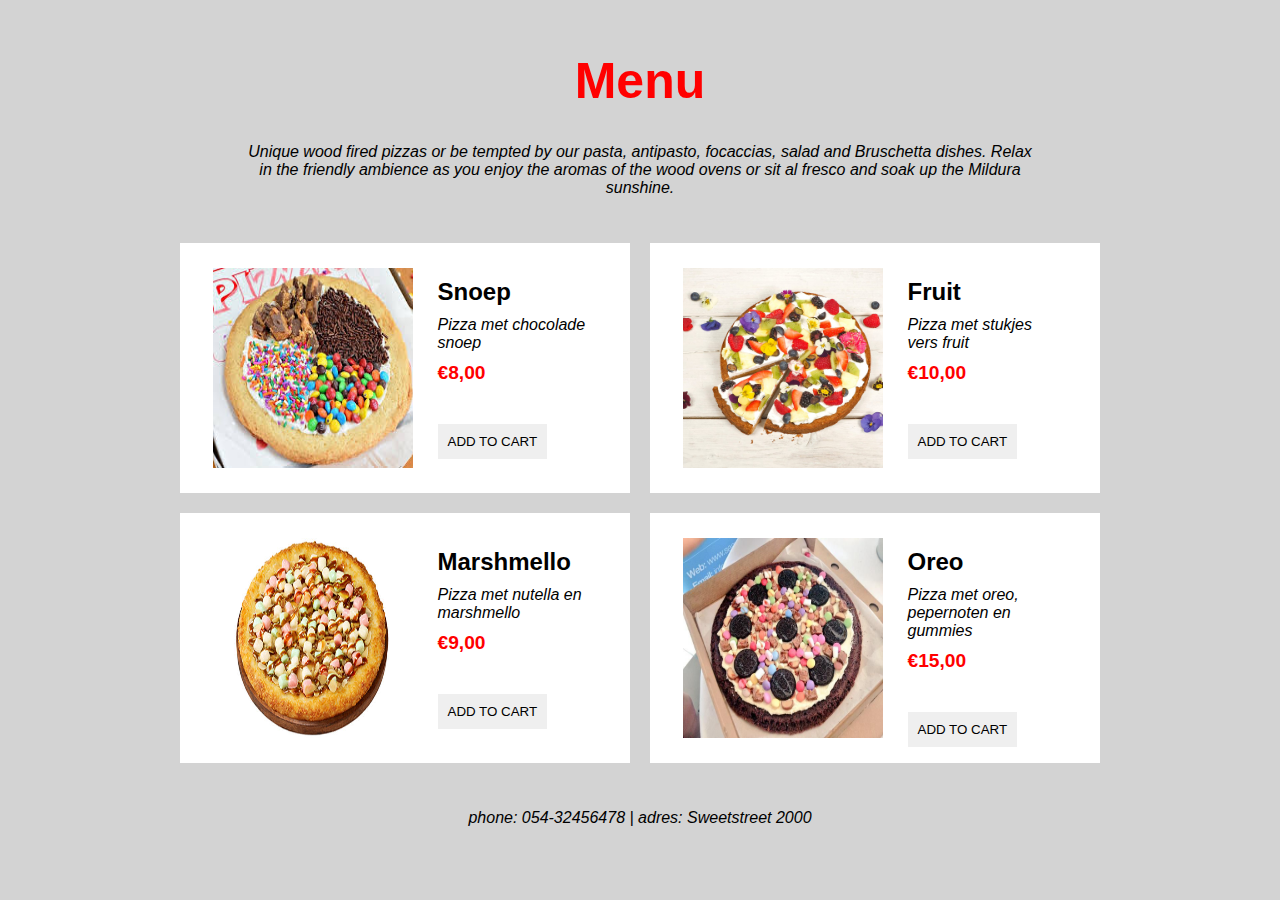
<file: pizza.html>
<!DOCTYPE html>
<html lang="en">

<head>
    <meta charset="UTF-8">
    <meta name="viewport" content="width=device-width, initial-scale=1.0">
    <title>Pizzamenu</title>
    <link rel="stylesheet" href="style.css">
</head>

<body>
    <header class="center">
        <h1>Menu</h1>
        <p>Unique wood fired pizzas or be tempted by our pasta,
            antipasto, focaccias, salad and Bruschetta dishes.
            Relax in the friendly ambience as you enjoy the aromas
            of the wood ovens or sit al fresco and soak up the Mildura sunshine.</p>
    </header>
    <!--pizza menu-->
    <main class="context">
        <div class="section">
            <img src="images\candy.jpg" width="200" height="200">
            <div class="text">
                <h2>Snoep</h2>
                <p class="left">Pizza met chocolade snoep</p>
                <div class="price">
                    €8,00
                </div>
                <button>ADD TO CART</button>
            </div>
        </div>
        <div class="section">
            <img src="images\fruit.jpg" width="200" height="200">
            <div class="text">
                <h2>Fruit</h2>
                <p class="left">Pizza met stukjes vers fruit</p>
                <div class="price">
                    €10,00
                </div>
                <button>ADD TO CART</button>
            </div>
        </div>
        <div class="section">
            <img src="images\marshmello.jpg" width="200" height="200">
            <div class="text">
                <h2>Marshmello</h2>
                <p class="left">Pizza met nutella en marshmello</p>
                <div class="price">
                    €9,00
                </div>
                <button>ADD TO CART</button>
            </div>
        </div>
        <div class="section">
            <img src="images\oreo.jpg" width="200" height="200">
            <div class="text">
                <h2>Oreo</h2>
                <p class="left">Pizza met oreo, pepernoten en gummies</p>
                <div class="price">
                    €15,00
                </div>
                <button>ADD TO CART</button>
            </div>
        </div>
        </div>
    </main>
</header>
<!--shop information-->
    <footer class="center">    
        <p>phone: 054-32456478 | adres: Sweetstreet 2000</p>
    </footer>
</body>

</html>
</file>
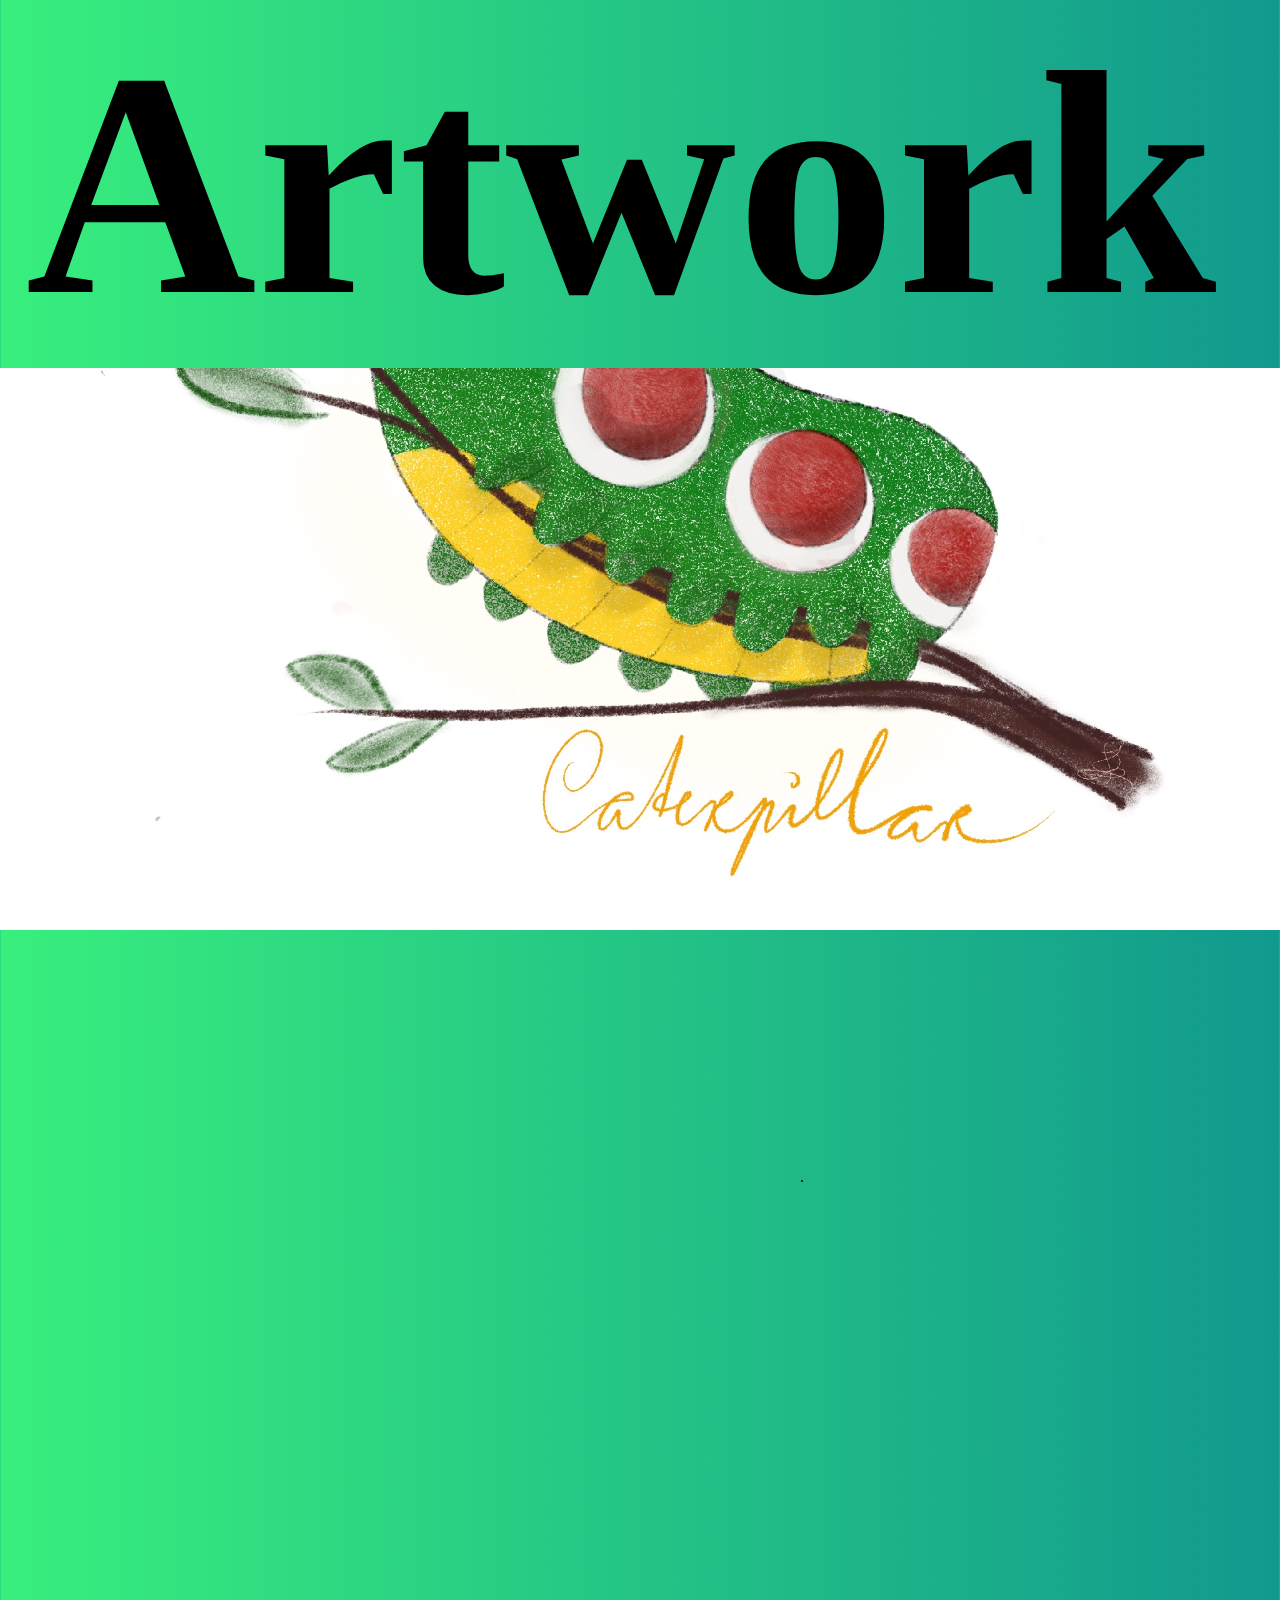
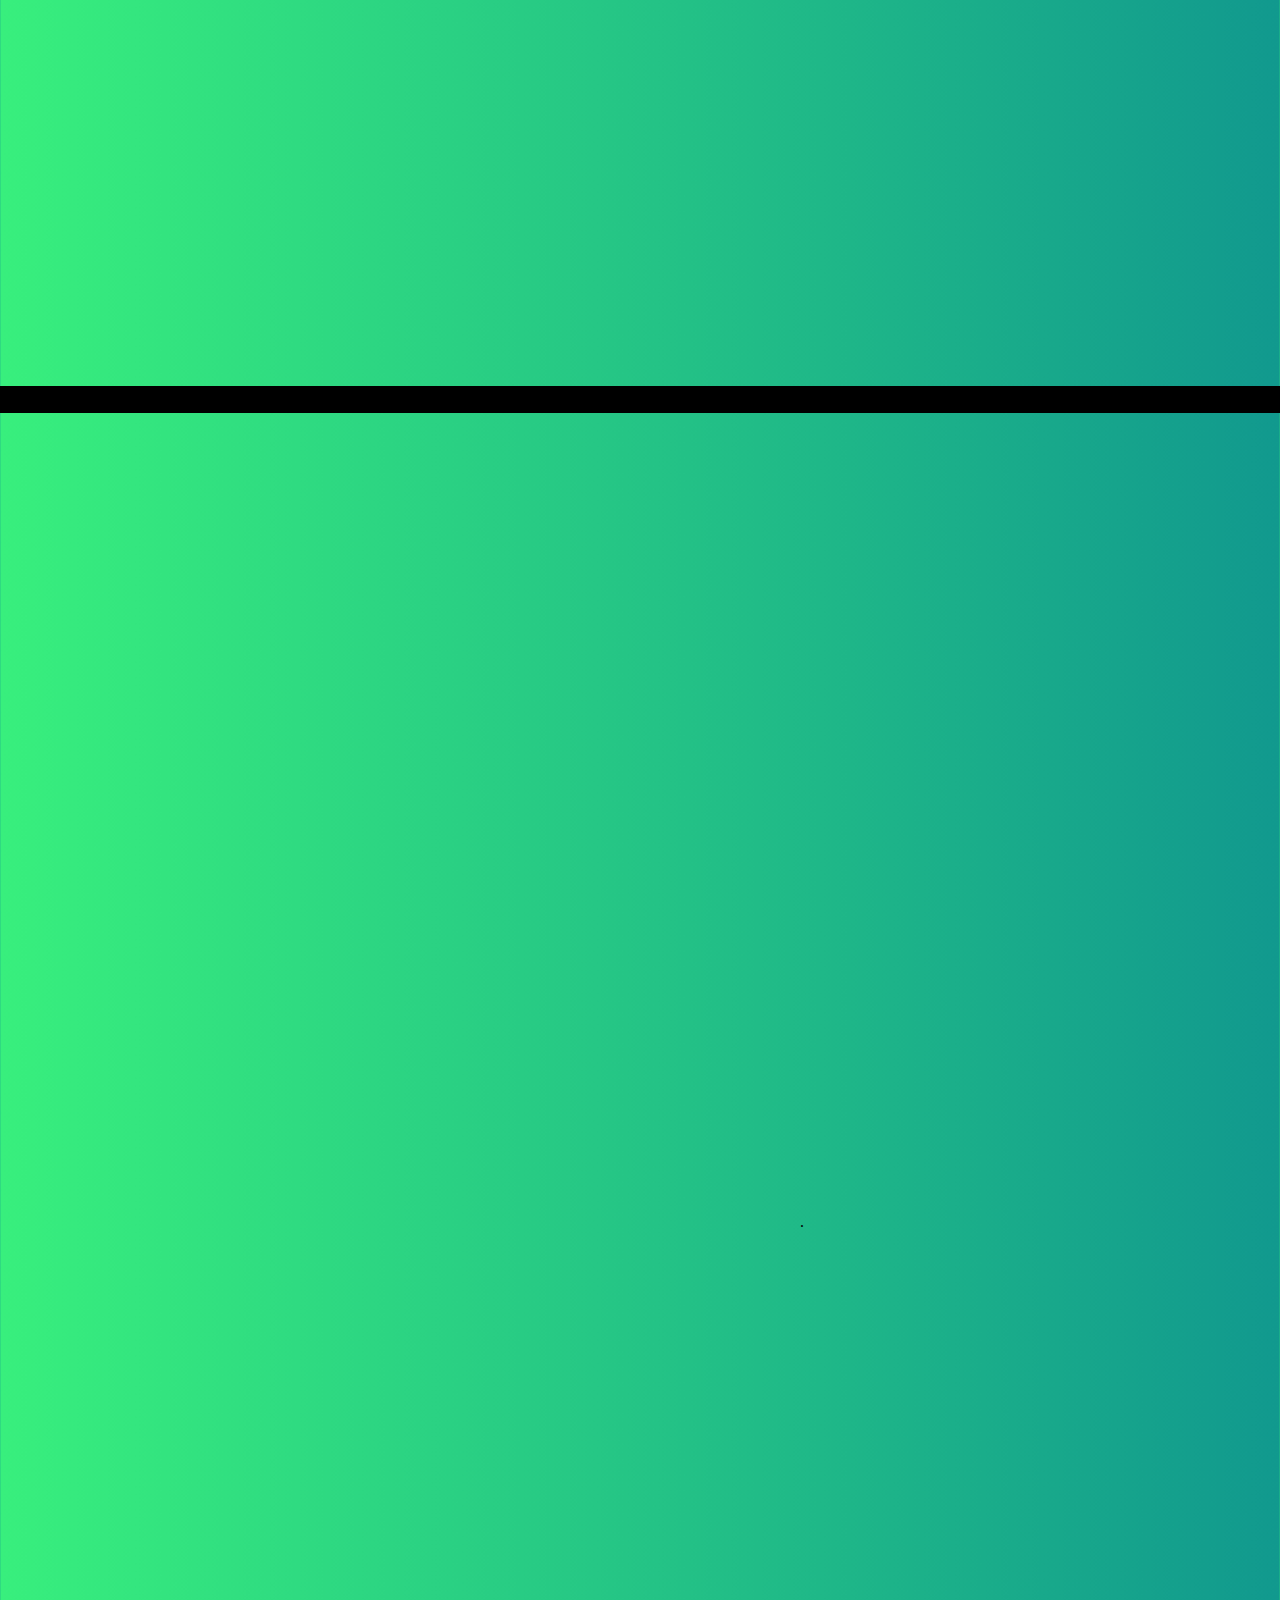
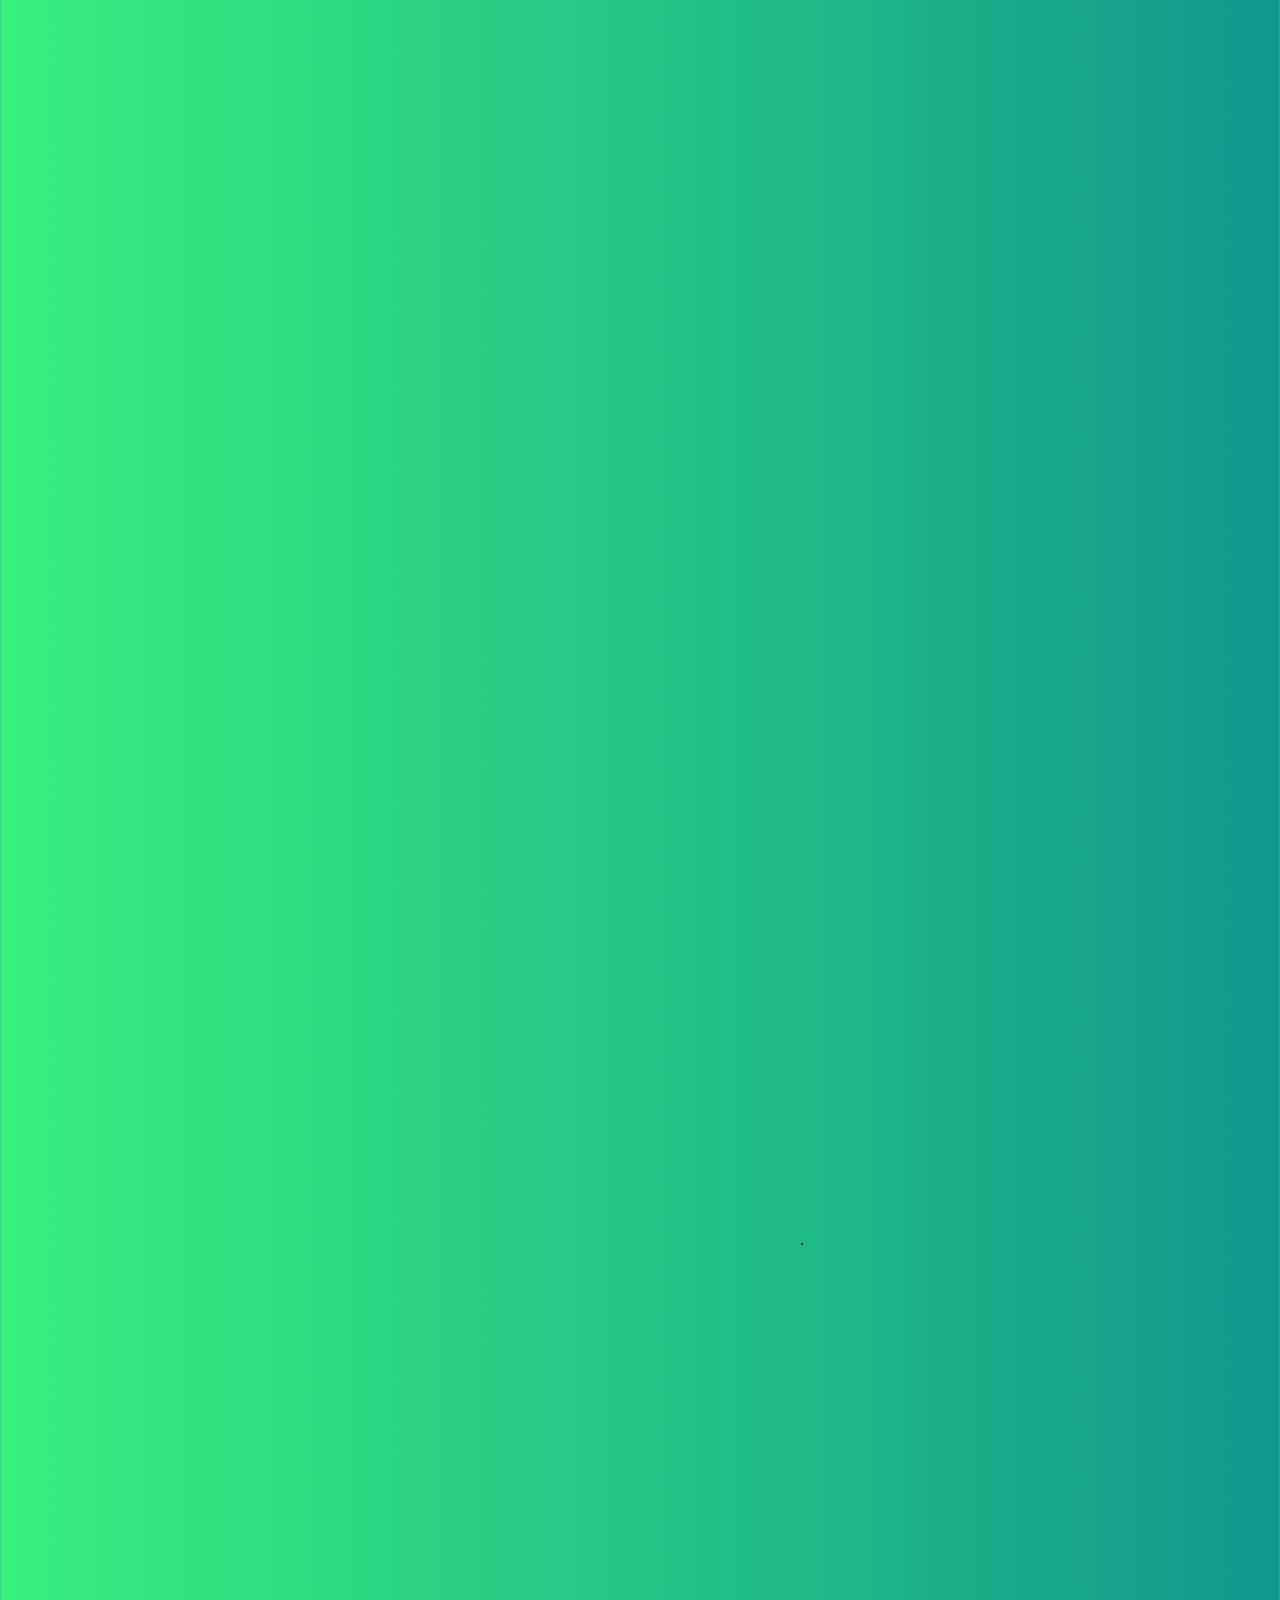
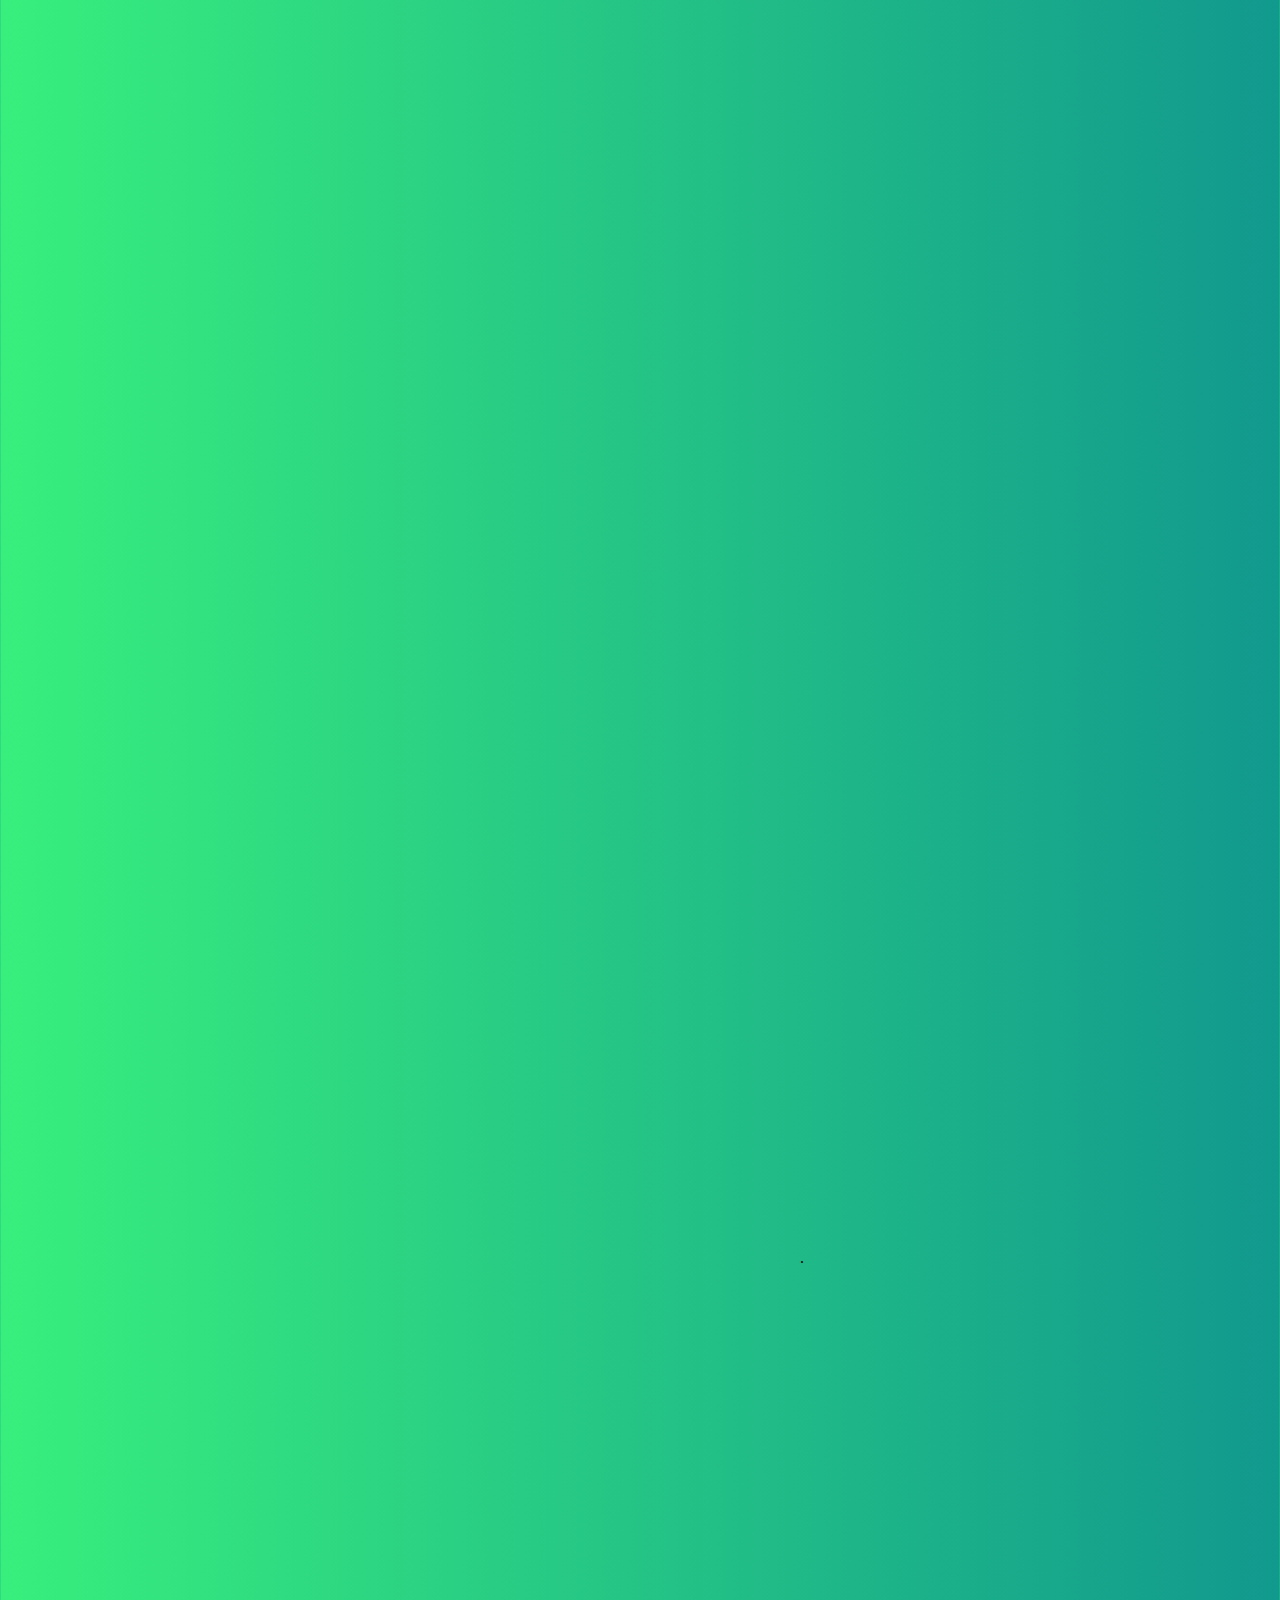
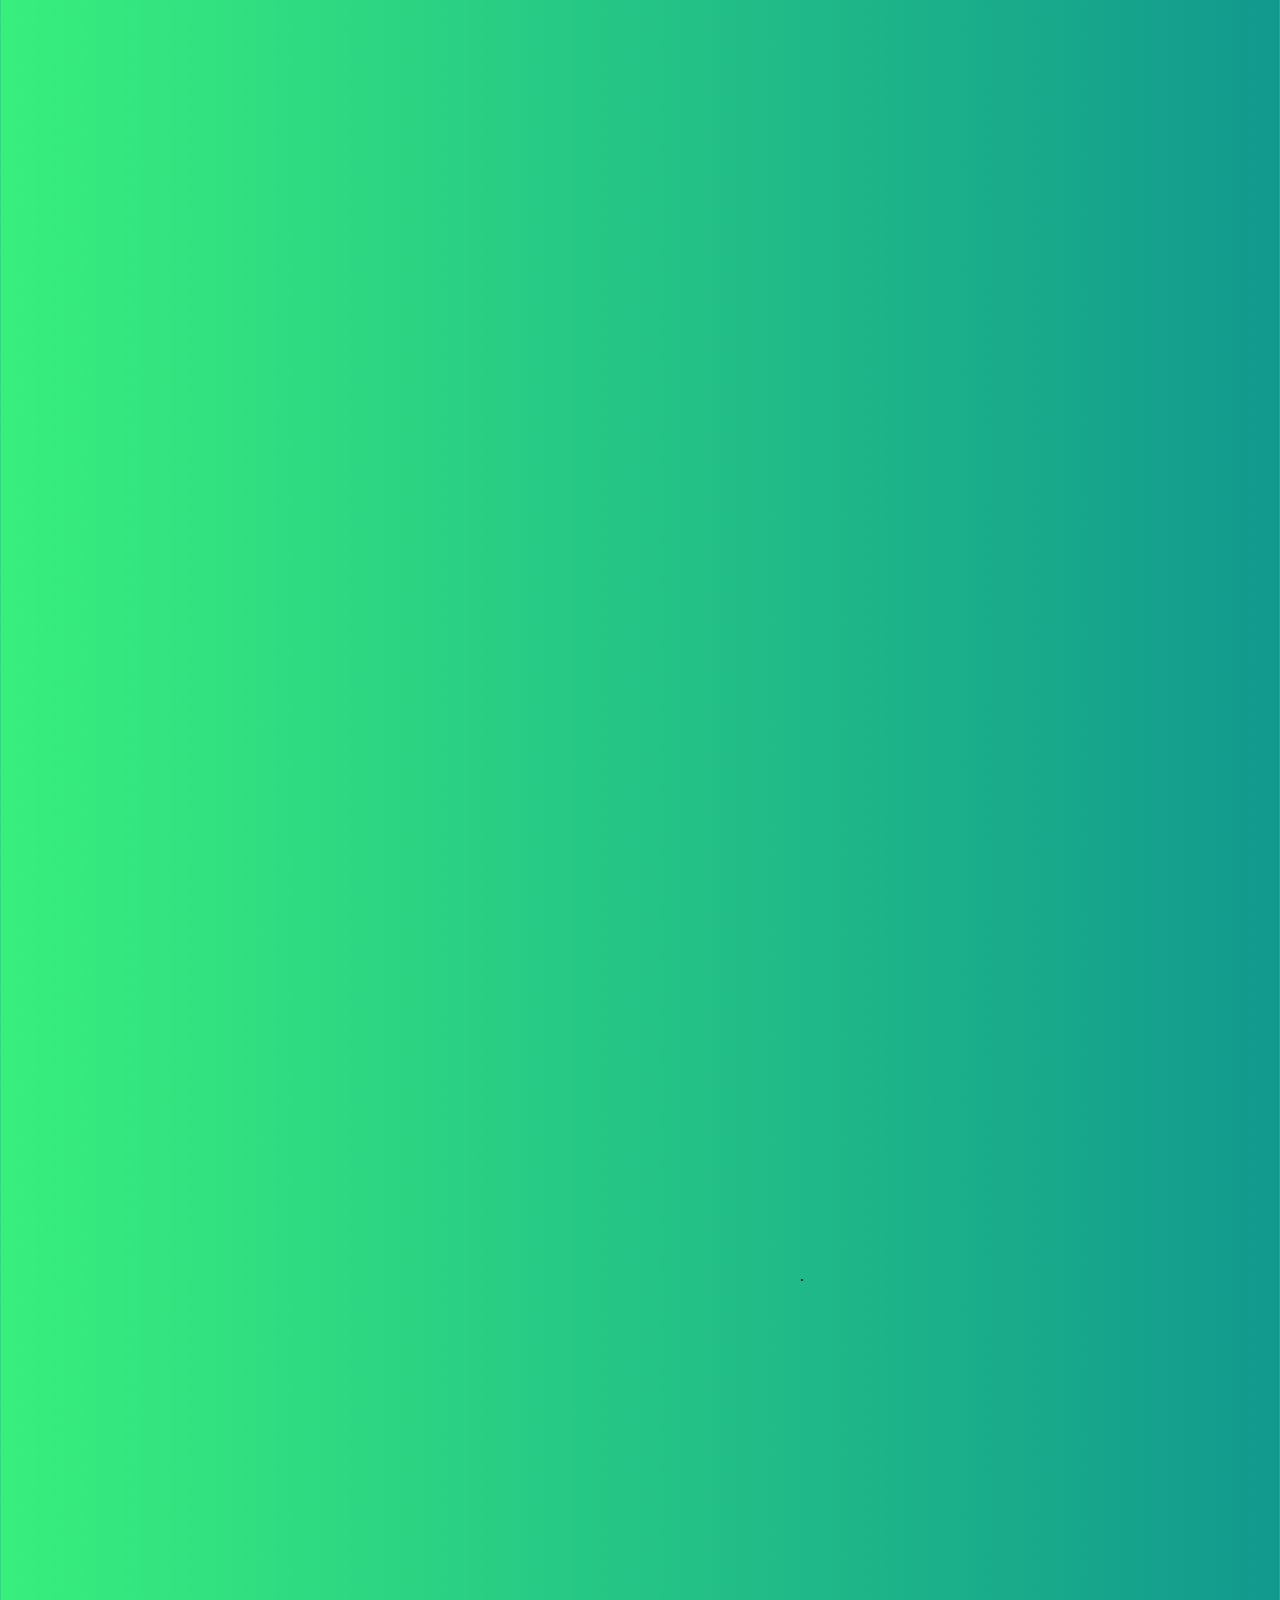
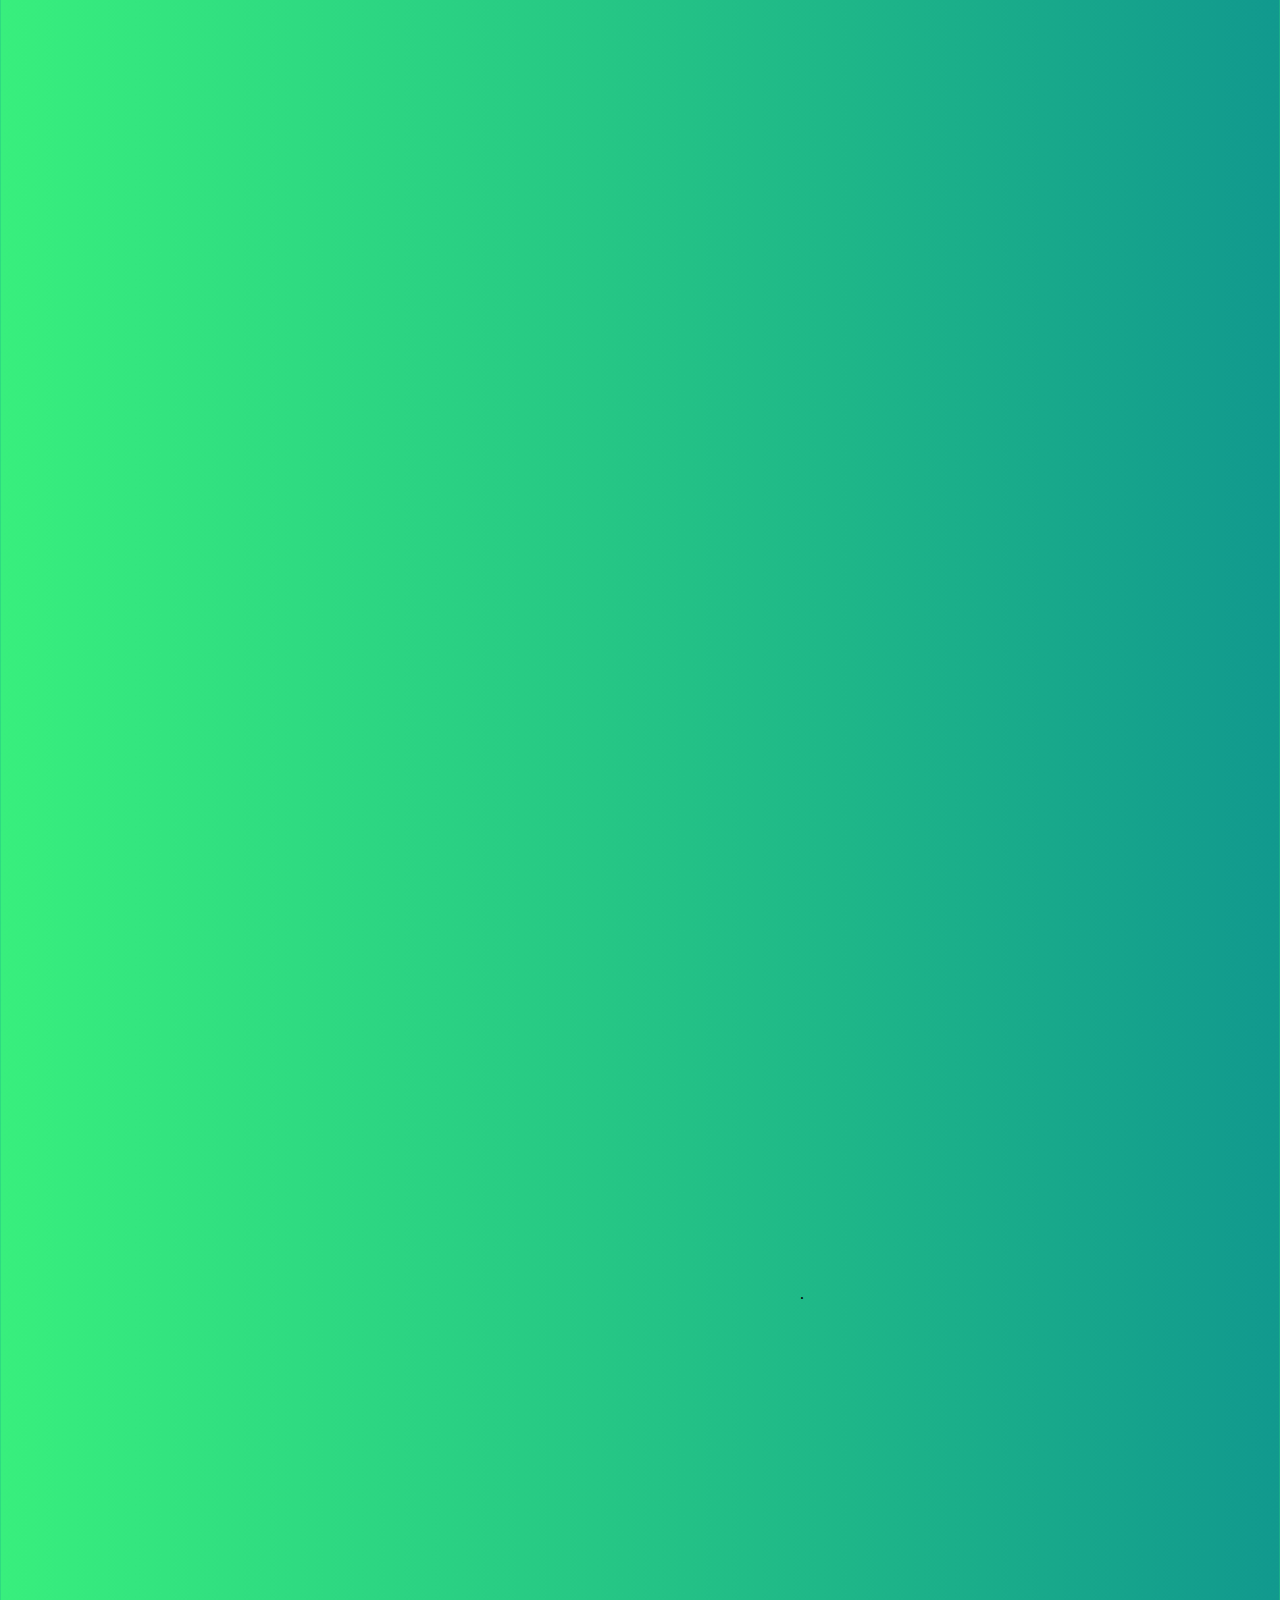
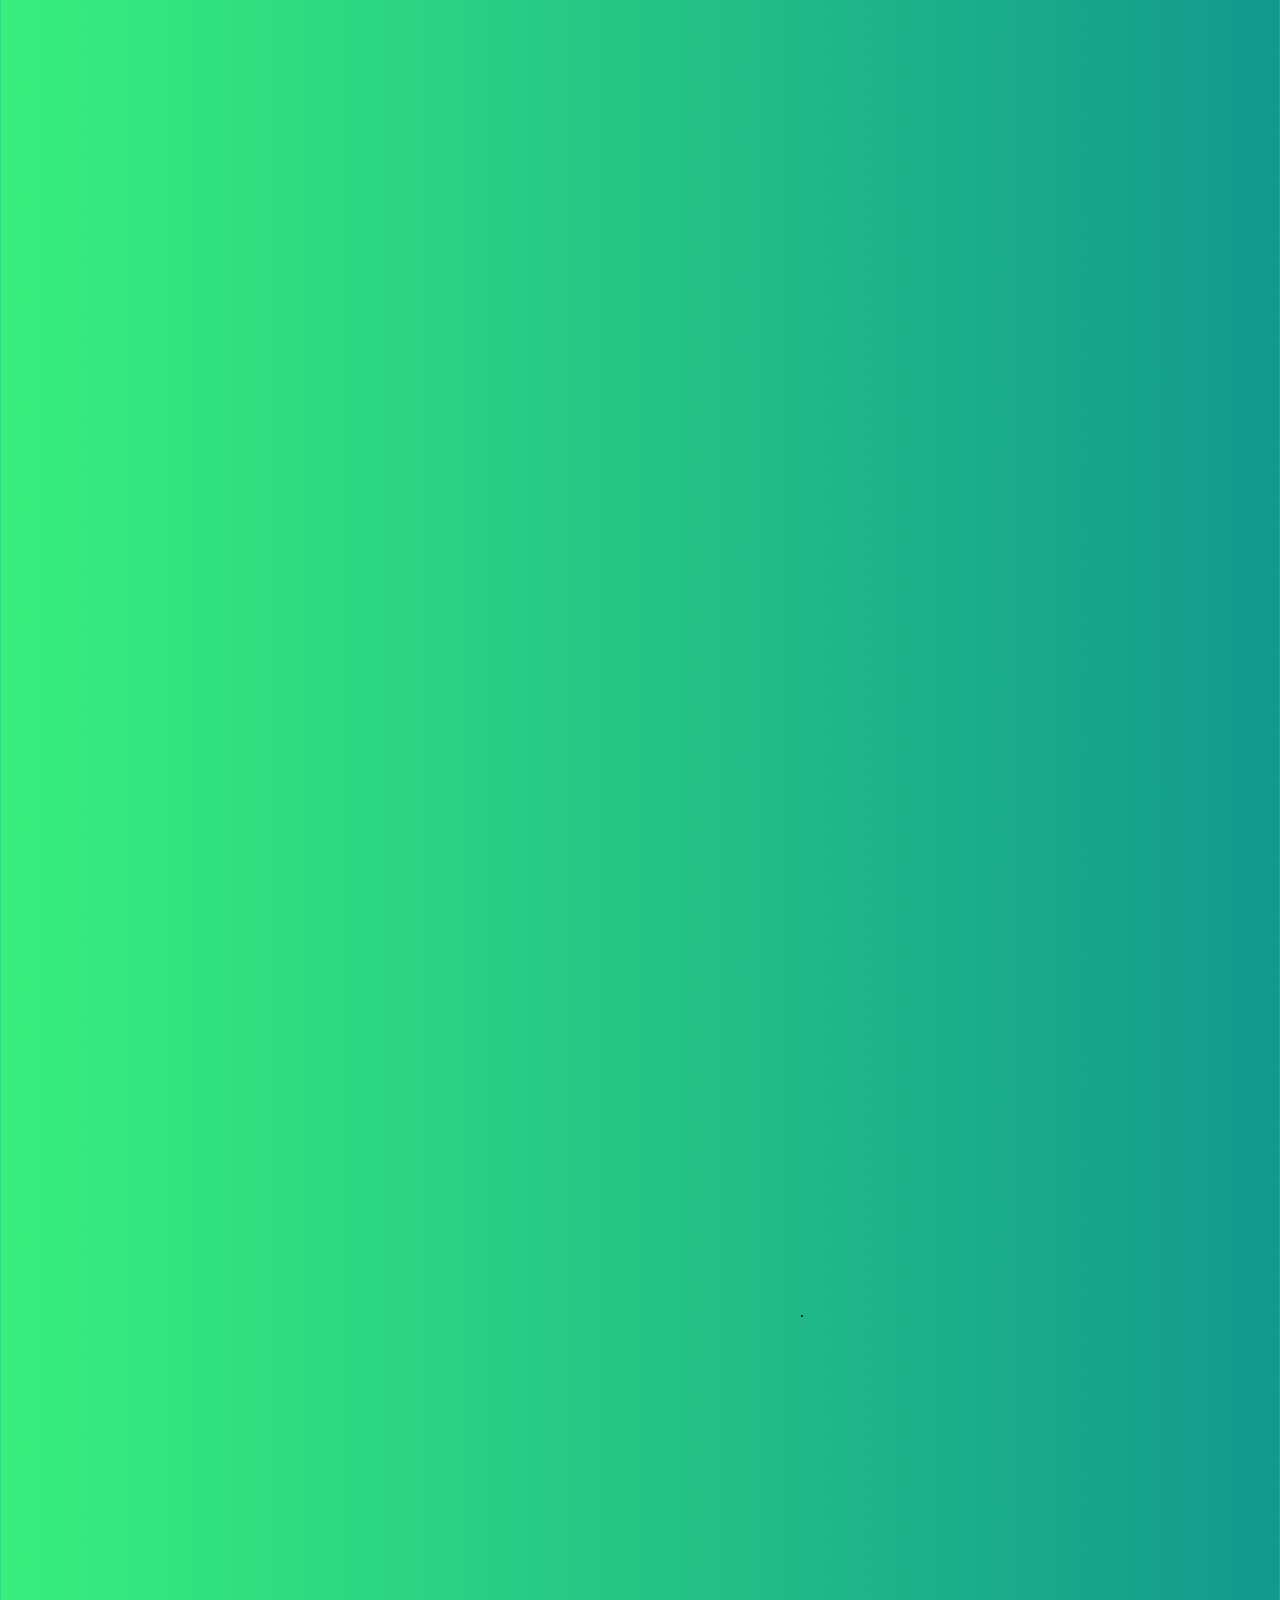
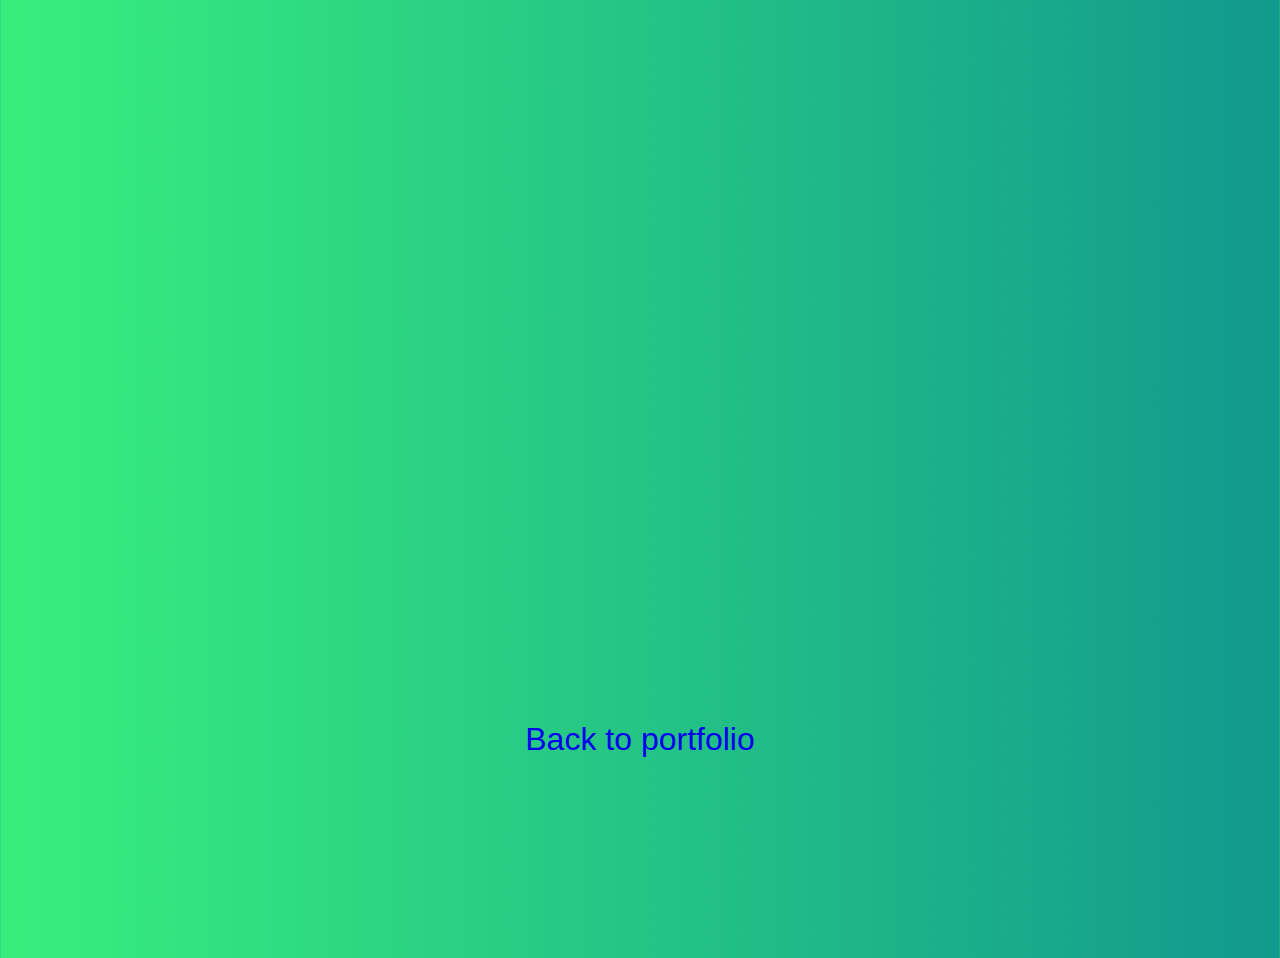
<file: Artwork/artwork.html>
<!DOCTYPE html>
<html lang="en">
<head>
    <meta charset="UTF-8">
    <meta http-equiv="X-UA-Compatible" content="IE=edge">
    <meta name="viewport" content="width=device-width, initial-scale=1.0">
    <link rel="stylesheet" href="artwork.css">
    <title>Ching Artwork</title>
</head>
<body>
    <h1>Artwork</h1>
    <div id="artbox1">
        <p>.</p>
    </div>
    <center style="background:#000;">
    <h2>Scroll up and down to see parallax effect.</h2>
    </center>
    <div id="artbox2">
        <p>.</p>
    </div>
    <div id="artbox3">
        <p>.</p>
    </div>
    <div id="artbox4">
        <p>.</p>
    </div>
    <div id="artbox5">
        <p>.</p>
    </div>
    <div id="artbox6">
        <p>.</p>
    </div>
    <div id="artbox7">
        <p>.</p>
    </div>
    <div id="artbox8">
    <a href="https://chingmfw.netlify.app/portfolio.html">Back to portfolio</a>
    </div>
</div>
</body>
</html>
</file>
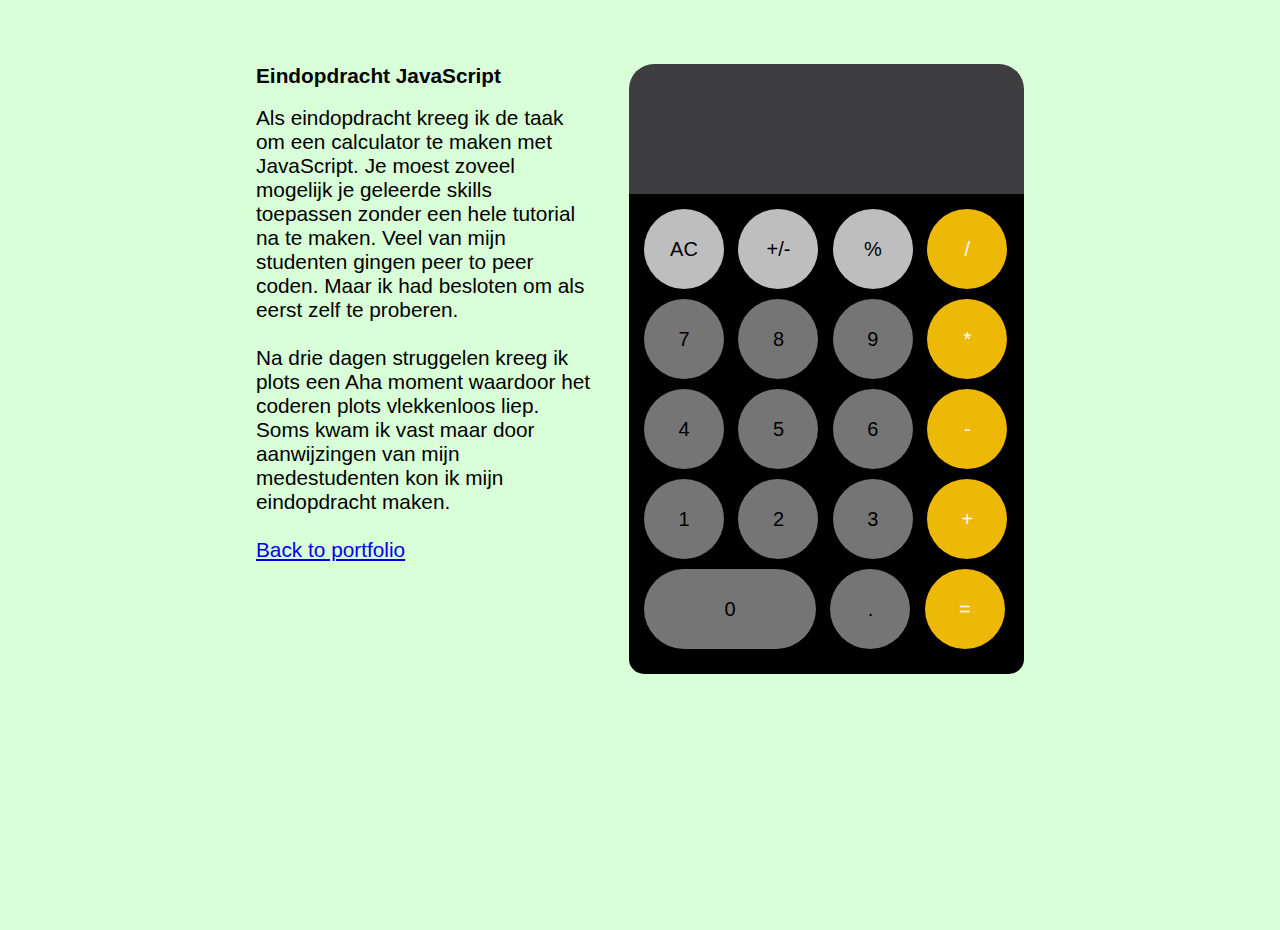
<file: JavaScript/eind_JS_final.html>
<!DOCTYPE html>
<html lang="en">
  <head>
    <meta charset="UTF-8" />
    <meta name="viewport" content="width=device-width, initial-scale=1.0" />
    <link rel="stylesheet" href="../style/style.css" />
    <script src="eind_JS_final.js"></script>

    <title>Eindopdracht final JS</title>
  </head>
  <body>
    <main>
      <div class="text">
        <h1>Eindopdracht JavaScript</h1>
        <br />
        <p>
          Als eindopdracht kreeg ik de taak om een calculator te maken met JavaScript. Je moest
          zoveel mogelijk je geleerde skills toepassen zonder een hele tutorial na te maken. Veel
          van mijn studenten gingen peer to peer coden. Maar ik had besloten om als eerst zelf te
          proberen.
          <br /><br />
          Na drie dagen struggelen kreeg ik plots een Aha moment waardoor het coderen plots
          vlekkenloos liep. Soms kwam ik vast maar door aanwijzingen van mijn medestudenten kon ik
          mijn eindopdracht maken.
          <br /><br /><a href="https://chingmfw.netlify.app/portfolio.html">Back to portfolio</a>
        </p>
      </div>
      <br />
      <content>
        <div class="calcboven" id="output" maxlength="10"></div>
        <div class="calconder">
          <div>
            <button class="btn btngrey" id="ac" onclick="reply_clear()">AC</button>
            <button class="btn btngrey" id="+/-" onclick="reply_posneg()">+/-</button>
            <button class="btn btngrey" id="%" onclick="reply_click(this.id)">%</button>
            <button class="btn btnyellow" id="/" onclick="reply_click(this.id)">/</button>
          </div>
          <div>
            <button class="btn btndgrey" id="7" onclick="reply_click(this.id)">7</button>
            <button class="btn btndgrey" id="8" onclick="reply_click(this.id)">8</button>
            <button class="btn btndgrey" id="9" onclick="reply_click(this.id)">9</button>
            <button class="btn btnyellow" id="*" onclick="reply_click(this.id)">*</button>
            <!-- <input type="button" class="btn btnyellow" value="*" onclick="myFunction()" /> -->
          </div>
          <div>
            <button class="btn btndgrey" id="4" onclick="reply_click(this.id)">4</button>
            <button class="btn btndgrey" id="5" onclick="reply_click(this.id)">5</button>
            <button class="btn btndgrey" id="6" onclick="reply_click(this.id)">6</button>
            <button class="btn btnyellow" id="-" onclick="reply_click(this.id)">-</button>
          </div>
          <div>
            <button class="btn btndgrey" id="1" onclick="reply_click(this.id)">1</button>
            <button class="btn btndgrey" id="2" onclick="reply_click(this.id)">2</button>
            <button class="btn btndgrey" id="3" onclick="reply_click(this.id)">3</button>
            <button class="btn btnyellow" id="+" onclick="reply_click(this.id)">+</button>
          </div>
          <div>
            <button class="btn btnlong btndgrey" id="0" onclick="reply_click(this.id)">0</button>
            <button class="btn btndgrey" id="." onclick="reply_click(this.id)">.</button>
            <button class="btn btnyellow" id="=" onclick="reply_totaal()">=</button>
          </div>
        </div>
      </content>
    </main>
  </body>
</html>
</file>
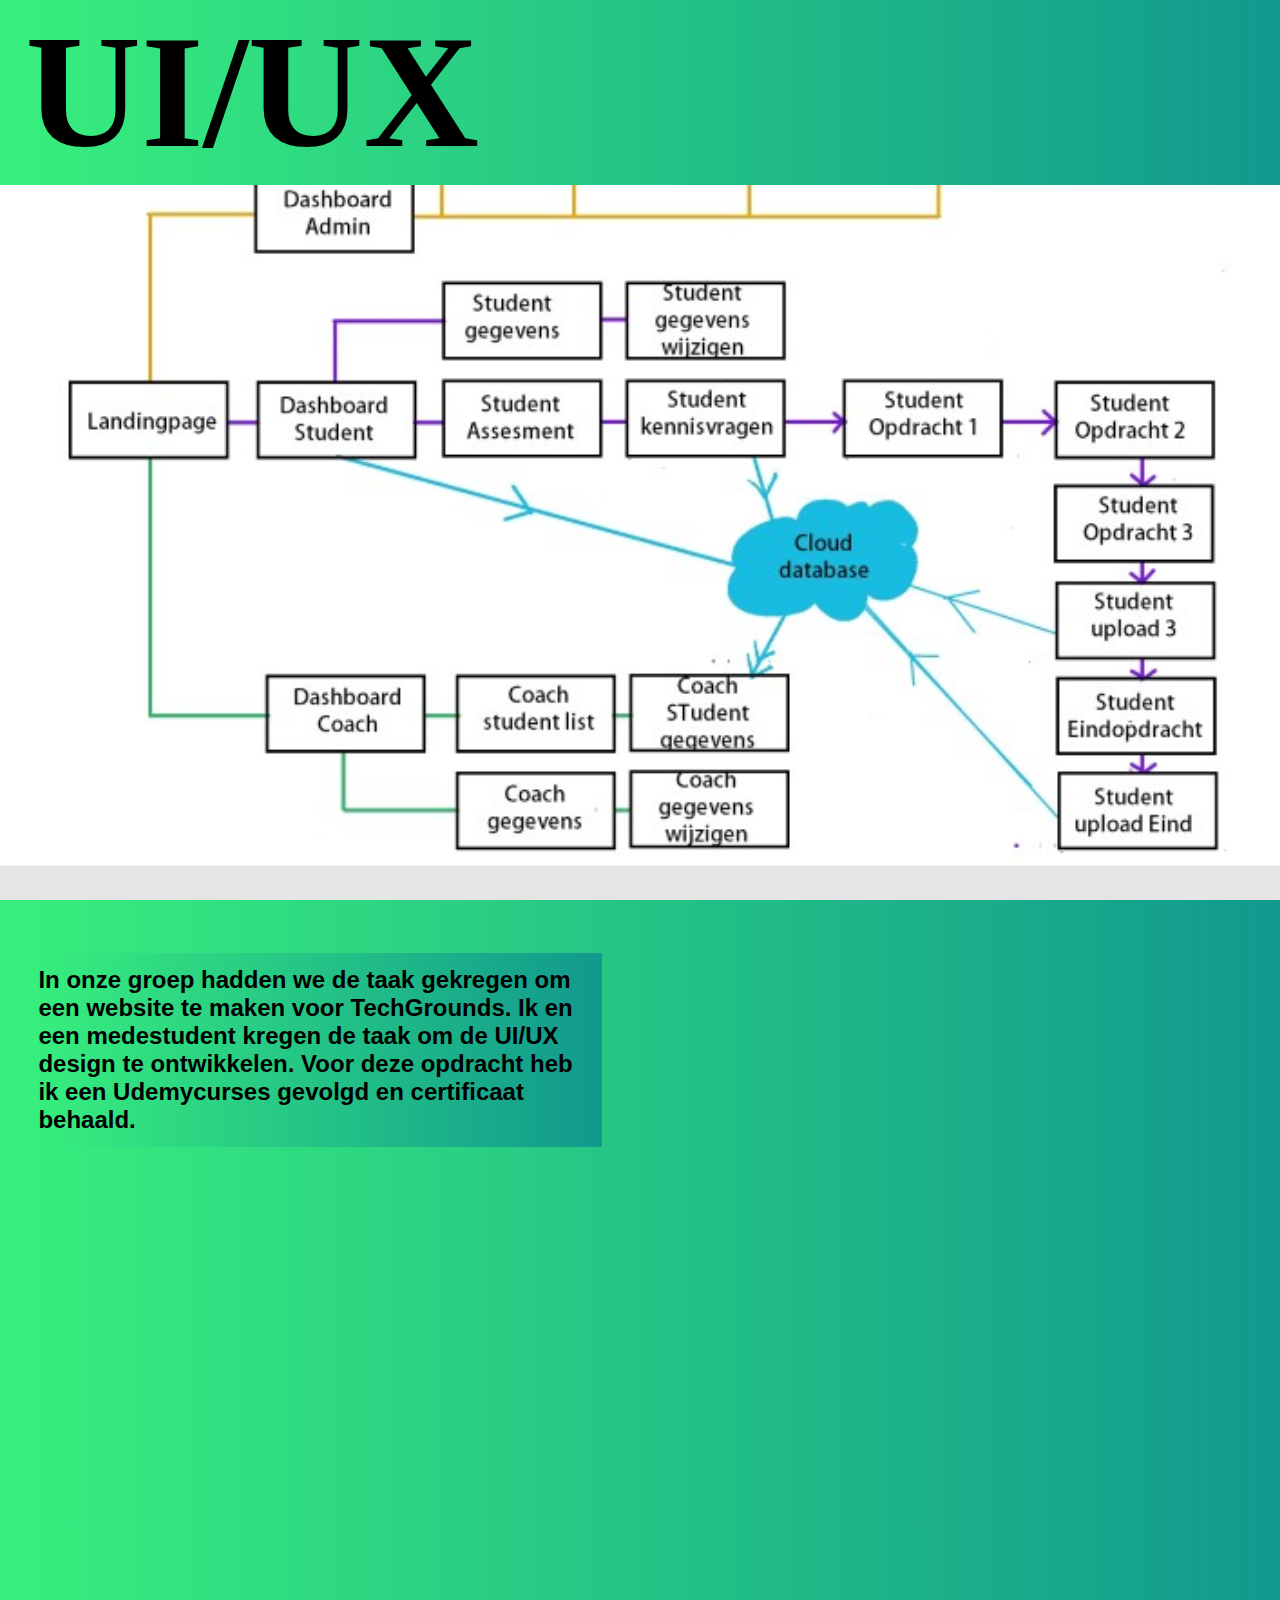
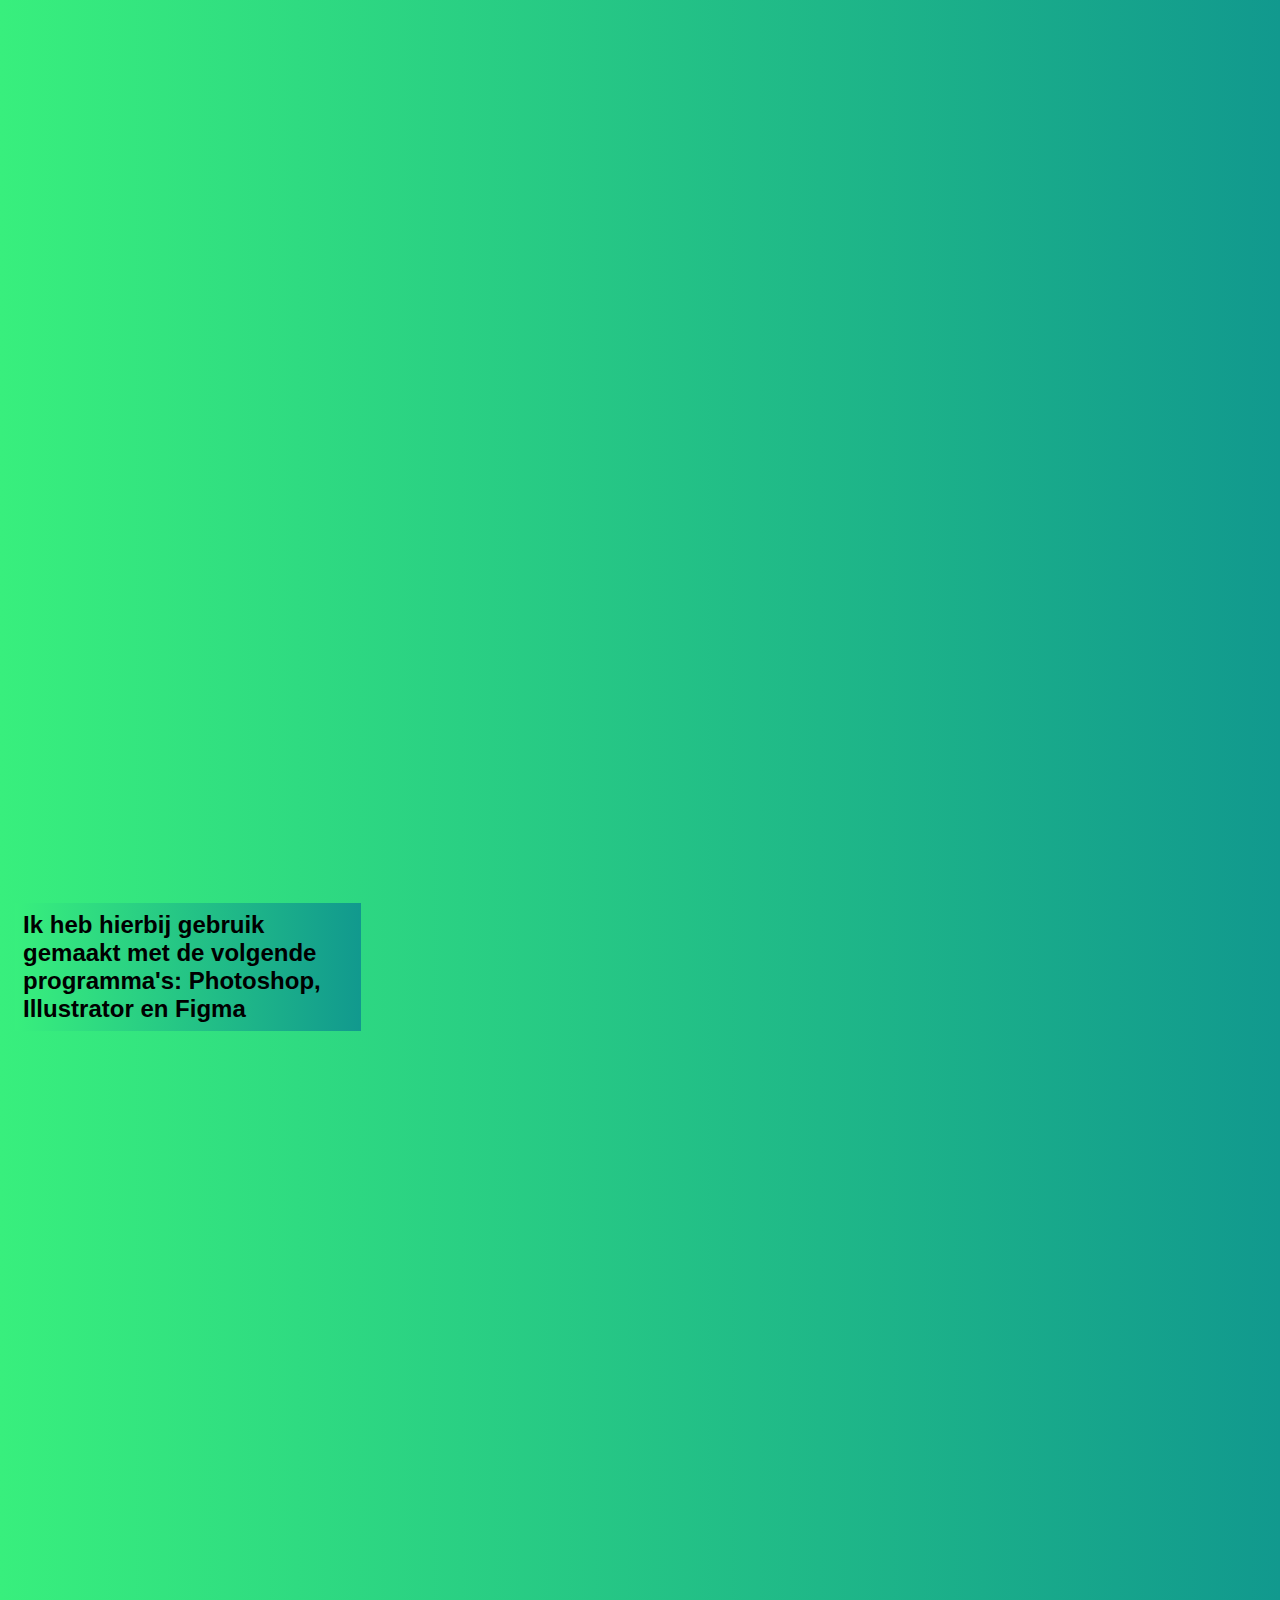
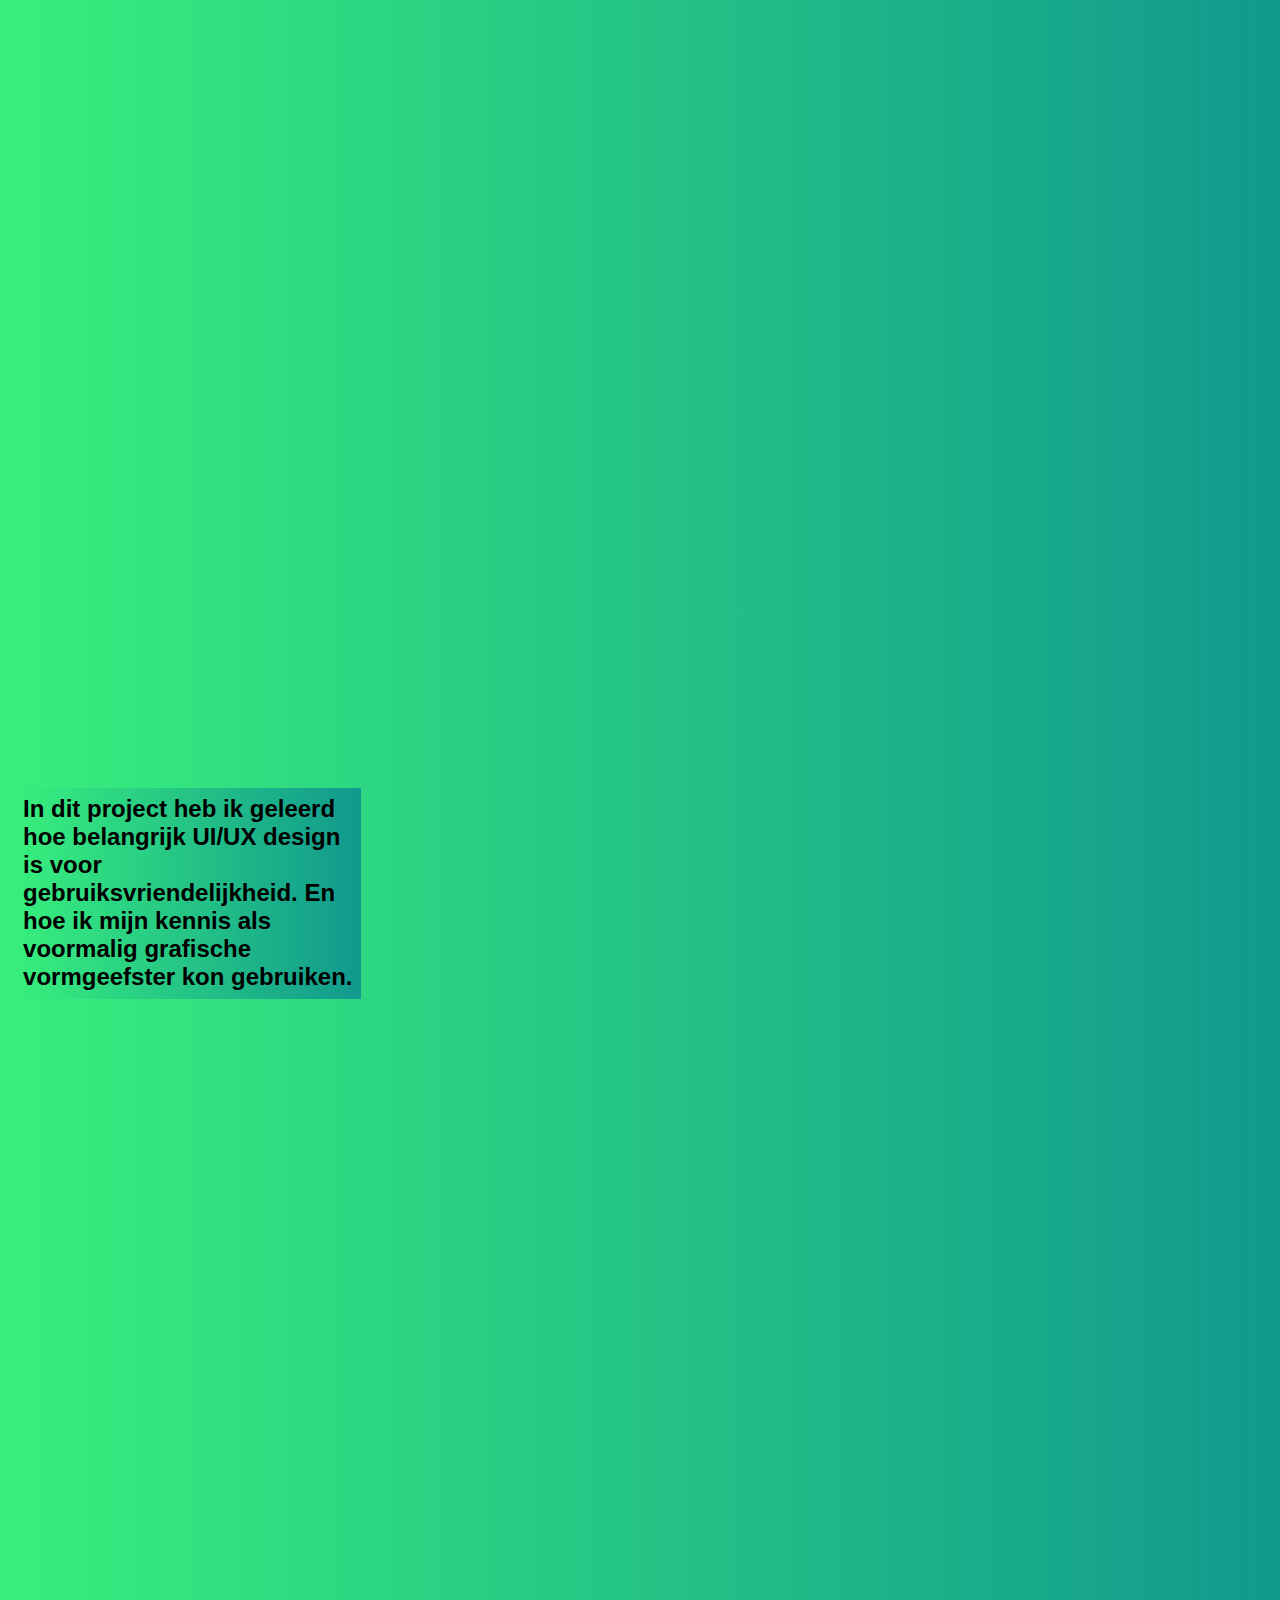
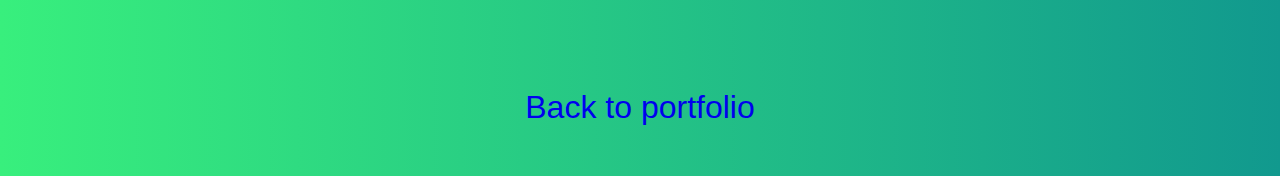
<file: uiux/uiux.html>
<!DOCTYPE html>
<html lang="en">
<head>
    <meta charset="UTF-8">
    <meta http-equiv="X-UA-Compatible" content="IE=edge">
    <meta name="viewport" content="width=device-width, initial-scale=1.0">
    <link rel="stylesheet" href="uiux.css">
    <title>Document</title>
</head>
<body>
    <h1>UI/UX</h1>
    <div id="box1">
        <p>
            <h3>In onze groep hadden we de taak gekregen om een website te maken voor TechGrounds.
                Ik en een medestudent kregen de taak om de UI/UX design te ontwikkelen.
                Voor deze opdracht heb ik een Udemycurses gevolgd en certificaat behaald. </h3>       
        </p>
    </div>
    <div id="box2">
        <p>
            <div class="smoll"><h3>Ik heb hierbij gebruik gemaakt met de volgende programma's:
                Photoshop, Illustrator en Figma </h3></div>    
        </p>
    </div>
    <div id="box3">
        <p>
        <div class="smoll"><h3>In dit project heb ik geleerd hoe belangrijk UI/UX design is voor gebruiksvriendelijkheid.
            En hoe ik mijn kennis als voormalig grafische vormgeefster kon gebruiken.
        </h3></div>  
        </p>
        </div>
        <div id="box4">
        <a href="https://chingmfw.netlify.app/portfolio.html">Back to portfolio</a>
    </div>
    </body>
</html>
</file>
<file: style.css>
body {
    background-color: lightgray;
    font-family: Arial, Helvetica, sans-serif;
    vertical-align: middle;
}

h1 {
    color: red;
    font-size: 50px;
    text-align: center;
}

h2{
    margin: 10px
}

p{
    text-align: center;
    font-style: italic;
}

.left {
    text-align: left;
    margin: 10px;
}

.center {
    margin: auto;
    width: 800px;
    padding: 10px;
}

.context {
    display: flex;
    flex-flow: row wrap;
    justify-content: center;
    margin: auto;
    width: 1200px;
    padding: 10px;
}

.section {
    display: flex;
    flex-flow: row wrap;
    justify-content: space-around;
    margin: 10px;
    width: 400px;
    height: 200px;
    padding:25px;
    background-color: white;
}

.img {
    width: 200px;
    height: 200px;
   
}

.text {
    width: 170px;
    height: 200px;
    margin: left;

}
button{
border:none;
margin-left:10px;
padding: 10px;
margin-top: 30px; 
}

.price {
color: red;
font-weight: bolder;
font-size: larger;
margin: 10px;
}
</file>
<file: Artwork/artwork.css>
* {
    padding: 0;
    margin: 0;
    box-sizing: border-box;
}

body{
    background: #11998e;  /* fallback for old browsers */
background: -webkit-linear-gradient(to right, #38ef7d, #11998e);  /* Chrome 10-25, Safari 5.1-6 */
background: linear-gradient(to right, #38ef7d, #11998e); /* W3C, IE 10+/ Edge, Firefox 16+, Chrome 26+, Opera 12+, Safari 7+ */
}

h1 {
    font-size: 20rem;
    margin-left: 2%;
}
p {
    padding: 50rem;
}
#artbox1{
    background-image: url(./img/caterpillar.jpg);
}
#artbox2{
    background-image: url(./img/strawberrycow.jpg);
}
#artbox3{
    background-image: url(./img/whale.jpg);
}
#artbox4{
    background-image: url(./img/jack.jpg);
}
#artbox5{
    background-image: url(./img/cheshirecat.jpg);
}
#artbox6{
    background-image: url(./img/blueday.jpg);
}
#artbox7{
    background-image: url(./img/jack.jpg);
}
#artbox7{
    background-image: url(./img/whalestamp.gif);
}
#artbox1, #artbox2, #artbox3, #artbox4, #artbox5, #artbox6{
    width: 100%;
    height: 100%;
    background-position: center;
    background-size: cover;
    background-attachment: fixed;
    background-repeat: no-repeat;
}

#artbox7{
    width: 100%;
    background-position: center;
    background-attachment: fixed;
    background-repeat: no-repeat;
}
#artbox8{
    display: flex;
justify-content: center;
align-items: center;
}

a{
    font-size: 2rem;
    padding: 200px;
    text-decoration: none;
    font-family: Arial, Helvetica, sans-serif;

}
</file>
<file: style/style.css>
* {
  padding: 0;
  margin: 0;
}

body {
  font-family: 'Gill Sans', 'Gill Sans MT', Calibri, 'Trebuchet MS', sans-serif;
  background-color: rgba(193, 255, 191, 0.63);
}

main {
  display: -webkit-box;
  display: -ms-flexbox;
  display: flex;
  margin: 20%;
  margin-top: 5%;
}

main h1, main p {
  font-size: 1.3rem;
}

main .text {
  width: 50%;
  margin-right: 5%;
}

main .calcboven {
  background-color: #3e3e41;
  display: block;
  max-width: 335px;
  height: 60px;
  padding: 30px;
  border-top-left-radius: 25px;
  border-top-right-radius: 25px;
  text-align: right;
  font-size: 50px;
  color: white;
  padding-top: 40px;
}

main span {
  max-width: 300px;
  max-height: 50px;
}

main .calconder {
  background-color: black;
  width: 375px;
  height: 460px;
  padding: 10px;
  border-bottom-left-radius: 15px;
  border-bottom-right-radius: 15px;
}

main .btn {
  width: 80px;
  height: 80px;
  border-radius: 50%;
  border: none;
  margin: 5px;
  font-size: 20px;
}

main .btnlong {
  width: 172px;
  border-radius: 50px;
  margin: 5px;
}

main .btngrey {
  background-color: #bebebe;
}

main .btnyellow {
  background-color: #eeb806;
  color: white;
}

main .btndgrey {
  background-color: #757575;
}

.toplevel {
  display: block;
  padding: 0 10px;
  line-height: 2;
  color: #fff;
  text-decoration: none;
  background: #f00;
}

/* Dropdowns */
.dropdown {
  position: relative;
  z-index: 200;
}

.submenu {
  position: absolute;
  top: 0;
  left: 0;
  display: none;
  width: 200px;
  list-style-type: none;
  padding-top: 2em;
  z-index: 200;
}

hover .submenu {
  display: block;
}

.submenu a {
  display: block;
  padding: 5px;
  color: #fff;
  text-decoration: none;
  background: navy;
}
/*# sourceMappingURL=style.css.map */
</file>
<file: uiux/uiux.css>
* {
    padding: 0;
    margin: 0;
    box-sizing: border-box;
}

body{
    background: #11998e;  /* fallback for old browsers */
background: -webkit-linear-gradient(to right, #38ef7d, #11998e);  /* Chrome 10-25, Safari 5.1-6 */
background: linear-gradient(to right, #38ef7d, #11998e); /* W3C, IE 10+/ Edge, Firefox 16+, Chrome 26+, Opera 12+, Safari 7+ */
}

h1 {
    font-size: 10rem;
    margin-left: 2%;
}
p {
padding: 20rem;
}
h3{
    font-family: Arial, Helvetica, sans-serif;
    font-size: 1.5rem;
    width: 45%;
    margin-left: 2%;
    padding: 1%;
    margin-top: 10%;
    background: #11998e;  /* fallback for old browsers */
    background: -webkit-linear-gradient(to right, #38ef7d, #11998e);  /* Chrome 10-25, Safari 5.1-6 */
    background: linear-gradient(to right, #38ef7d, #11998e); /* W3C, IE 10+/ Edge, Firefox 16+, Chrome 26+, Opera 12+, Safari 7+ */
    }
 .smoll{
    width: 60%;
}
#box1{
    background-image: url(./img/sitemap.jpg);
}
#box2{
    background-image: url(img/workflow.jpg);
}
#box3{
    background-image: url(img/uitwerking.jpg);
}

#box1, #box2, #box3{
    width: 100%;
    height: 100%;
    background-position: center;
    background-size: cover;
    background-attachment: fixed;
    background-repeat: no-repeat;
}

#box4{
    display: flex;
justify-content: center;
align-items: center;
}

a{
    font-size: 2rem;
    margin: 50px;
    text-decoration: none;
    font-family: Arial, Helvetica, sans-serif;
}
</file>
